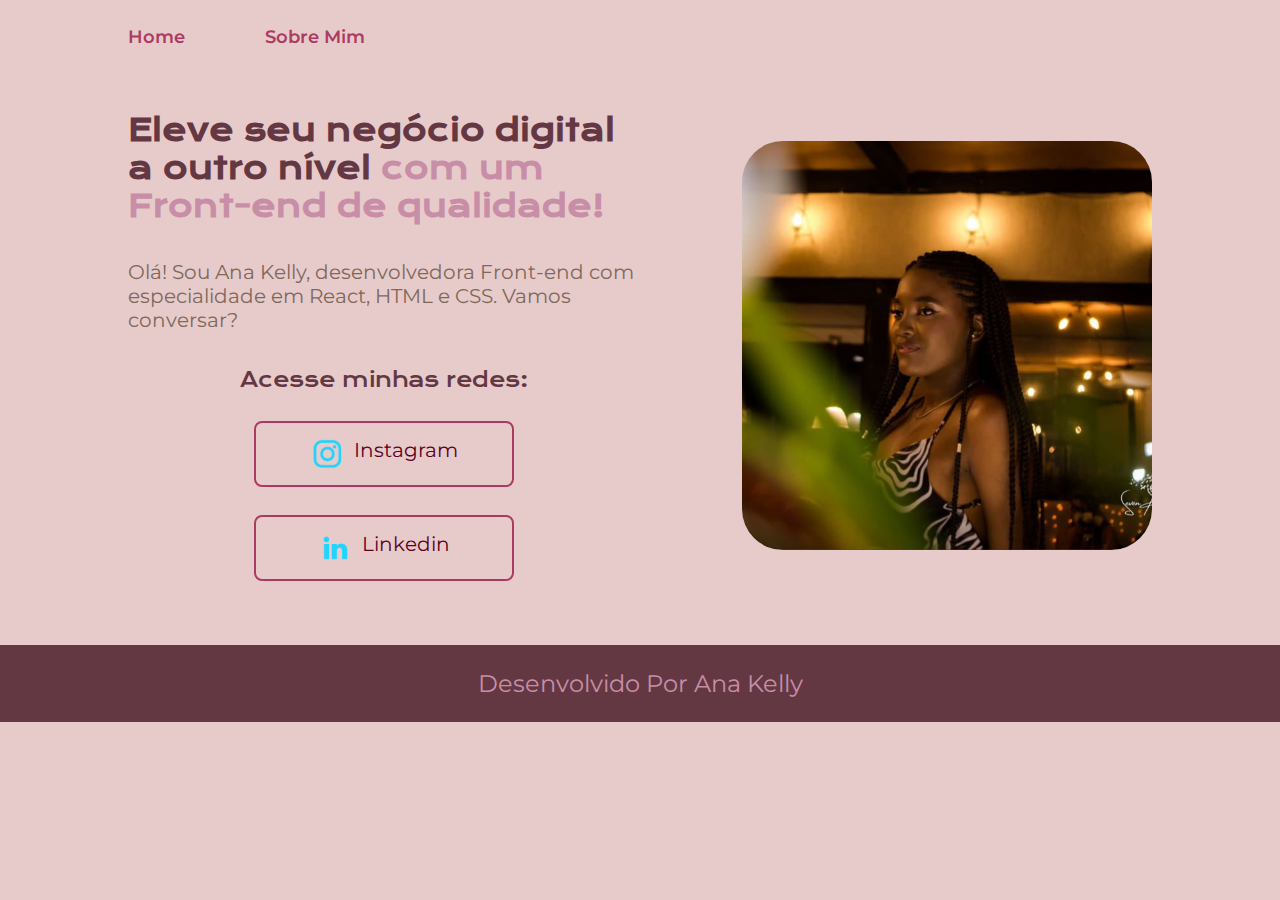
<file: index.html>
<!DOCTYPE html>
<html lang="pt-BR">

<head>
    <meta charset="UTF-8">
    <meta name="viewport" content="width=device-width, initial-scale=1.0">
    <title>Alura - Ana Kelly</title>
    <link rel="stylesheet" href="https://naakelly.github.io/portifolioalura-anak/style.css">
    <link rel="icon" href="https://naakelly.github.io/portifolioalura-anak/download.png">
</head>

<body>
    <header class="cabecalho">
        <nav class="menu">
            <a class="cabecalholink" href="https://naakelly.github.io/portifolioalura-anak/index.html"> Home</a>
            <a class="cabecalholink" href="https://naakelly.github.io/portifolioalura-anak/Sobremim.html">Sobre Mim</a>
        </nav>
    </header>
    <main class="container">
        <section class="conteudo">
            <h1 class="conteudotitulo">Eleve seu negócio digital a outro nível <strong class="titulodestaque">com um
                    Front-end de qualidade!</strong></h1>
            <p class="conteudotexto">Olá! Sou Ana Kelly, desenvolvedora Front-end com especialidade em React, HTML e
                CSS. Vamos conversar?
            </p>
            <div class="links">
                <h2 class="subtitulolinks">Acesse minhas redes: </h2>
                <a class="sublinks" target="_blank" href="https://instagram.com/naakelly/">
                    <img class="Icons" src="https://naakelly.github.io/portifolioalura-anak/instagram.png" alt="IconInstagram">
                    Instagram</a>

                <a class="sublinks" target="_blank" href="https://linkedin.com/in/anakellymiguel/">
                    <img class="Icons" src="https://naakelly.github.io/portifolioalura-anak/linkedin.png" alt="IconLinkedin">
                    Linkedin</a>
            </div>
        </section>
        <img class="imagemperfil" src="https://naakelly.github.io/portifolioalura-anak/Perfil.jpg" alt="Minha foto de perfil">

    </main>
    <footer>
        <p class="rodape">Desenvolvido Por Ana Kelly</p>
    </footer>
</body>

</html>
</file>
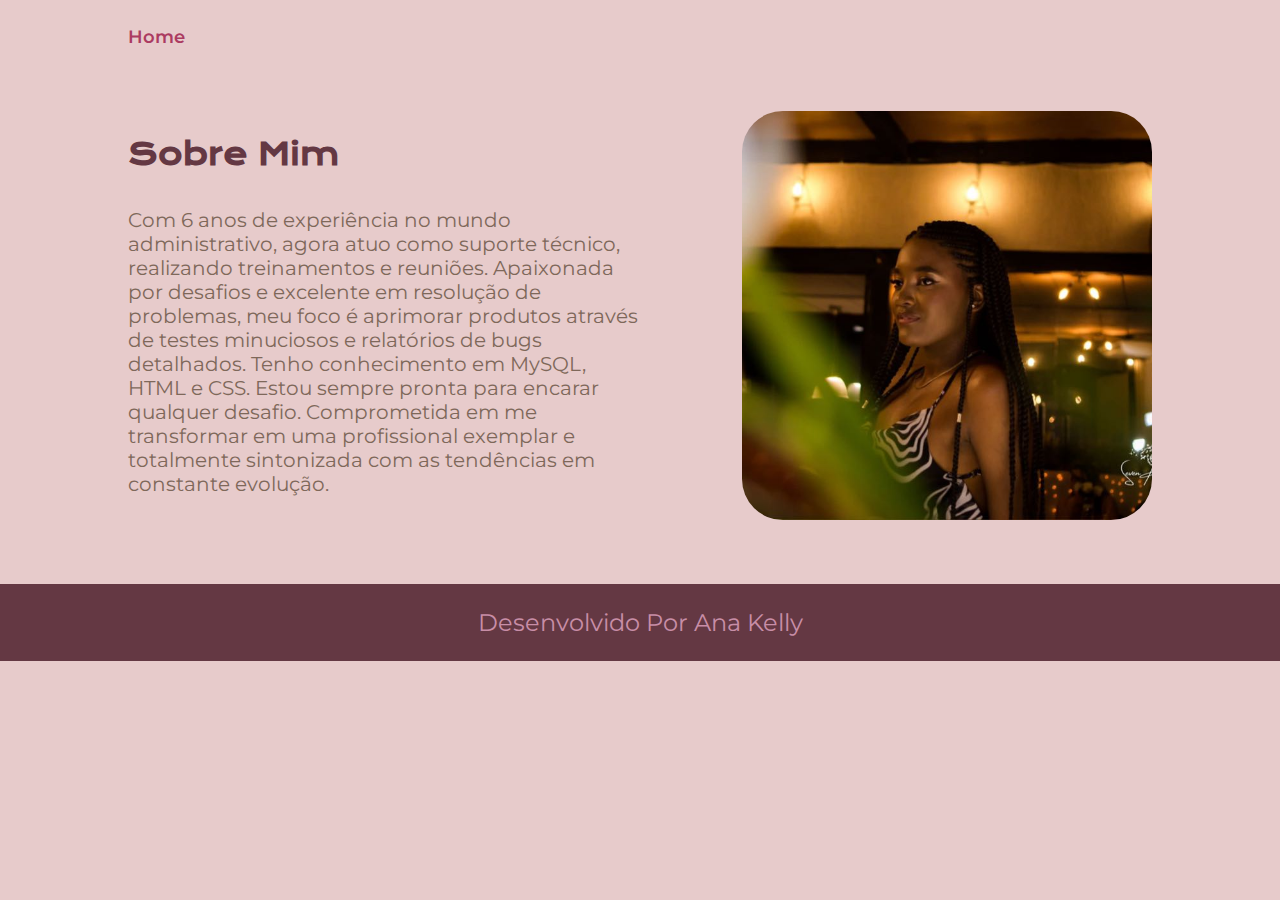
<file: Sobremim.html>
<!DOCTYPE html>
<html lang="pt-br">

<head>
    <meta charset="UTF-8">
    <meta name="viewport" content="width=device-width, initial-scale=1.0">
    <title>Sobremim</title>
    <link rel="icon" href="https://naakelly.github.io/portifolioalura-anak/download.png">
    <link rel="stylesheet" href="https://naakelly.github.io/portifolioalura-anak/style.css">
</head>

<body>
    <header class="cabecalho">
        <nav class="menu">
            <a class="cabecalholink" href="https://naakelly.github.io/portifolioalura-anak/index.html"> Home</a>
        </nav>
    </header>

    <main class="container">
        <section class="conteudo">
            <h1 class="conteudotitulo"> Sobre Mim</h1>
            <p class="conteudotexto">
                Com 6 anos de experiência no mundo administrativo, agora atuo como suporte técnico, realizando
                treinamentos e reuniões. Apaixonada por desafios e excelente em resolução de problemas, meu foco é
                aprimorar produtos através de testes minuciosos e relatórios de bugs detalhados. Tenho conhecimento em
                MySQL, HTML e CSS. Estou sempre pronta para encarar qualquer desafio. Comprometida em me transformar em
                uma profissional exemplar e totalmente sintonizada com as tendências em constante evolução.
            </p>
        </section>
        <img class="imagemperfil" src="https://naakelly.github.io/portifolioalura-anak/Perfil.jpg" alt="Minha foto de perfil">
    </main>
    <footer>
        <p class="rodape">Desenvolvido Por Ana Kelly</p>
    </footer>
</body>

</html>
</file>
